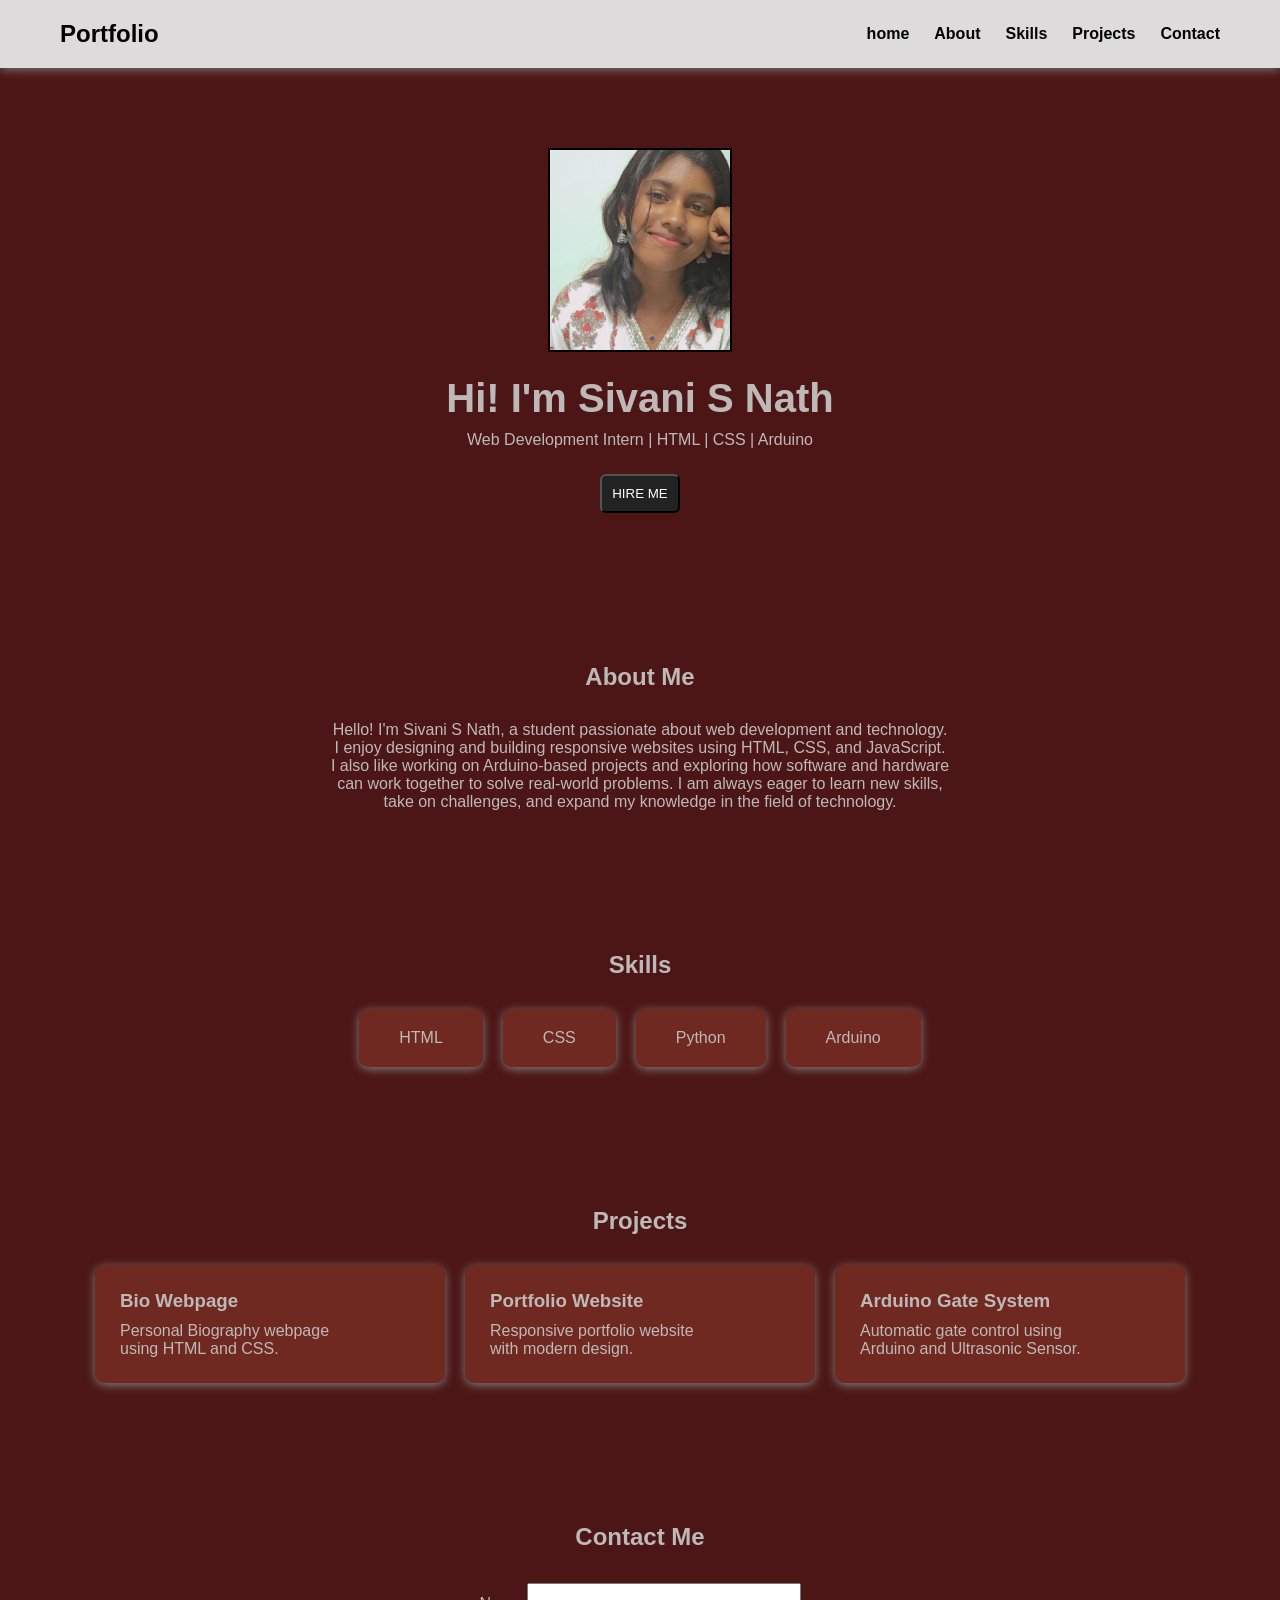
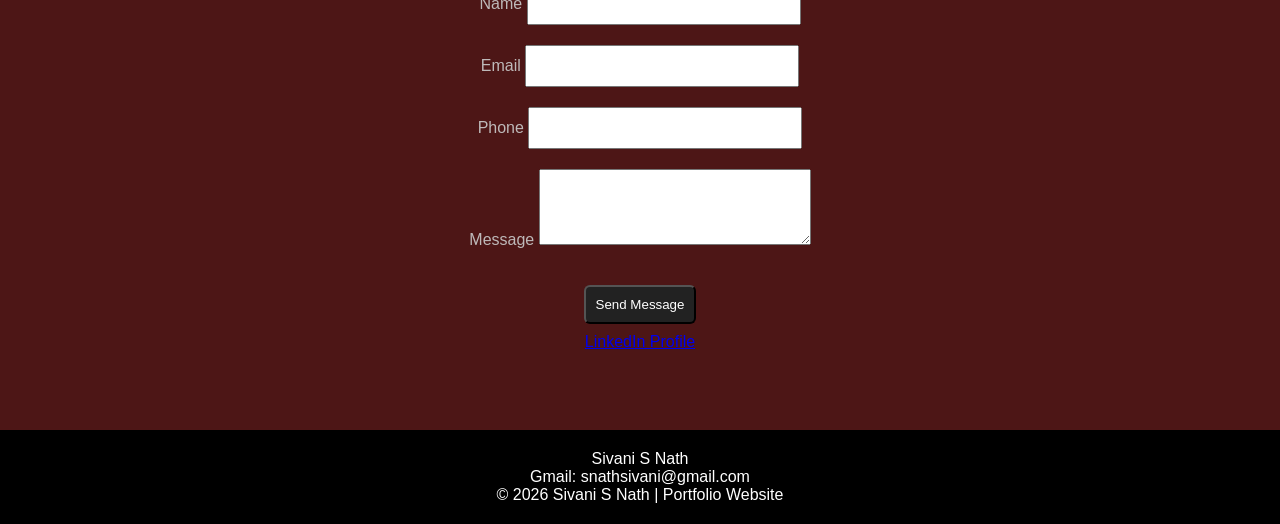
<file: index.html>
<!DOCTYPE html>
<html>
    <head>
        <title> My Portfolio </title>
        <link rel="stylesheet" href="portfolio.css">
    </head>
    <body>
        <nav>
            <h1> Portfolio </h1>
            <ul>
                <li><a href="#home">home</a></li>
                <li><a href="#about">About</a></li>
                <li><a href="#skills">Skills</a></li>
                <li><a href="#projects">Projects</a></li>
                <li><a href="#contact">Contact</a></li>
            </ul>
        </nav>
        <section id="home" class="hero">
            <img src="siva2.jpg" alt="profile image">
            <h1> Hi! I'm Sivani S Nath</h1>
            <p> Web Development Intern | HTML | CSS | Arduino </p>
            <button> HIRE ME </button>
        </section>
        <section id="about" class="border">
            <h2> About Me </h2>
            <p class="para">
Hello! I'm Sivani S Nath, a student passionate about web development and technology.<br>
 I enjoy designing and building responsive websites using HTML, CSS, and JavaScript.<br>
  I also like working on Arduino-based projects and exploring how software and hardware<br>
   can work together to solve real-world problems. I am always eager to learn new skills,<br>
    take on challenges, and expand my knowledge in the field of technology.
</p>
        </section>
        <section id="skills">
            <h2> Skills</h2>
            <div class="skill-container">
                <div class="card"> HTML </div>
                <div class="card"> CSS </div>
                <div class="card"> Python </div>
                <div class="card"> Arduino </div>
            </div>
        </section>
        <section id="projects">
            <h2> Projects</h2>
            <div class="project-container">
                <div class="project-card">
                    <h3> Bio Webpage </h3>
                    <p> Personal Biography webpage<br> using HTML and CSS.</p>
                </div>
            <div class="project-card">
                <h3> Portfolio Website </h3>
                    <p> Responsive portfolio website<br> with modern design.</p>
            </div>
            <div class="project-card">
                <h3> Arduino Gate System </h3>
                    <p> Automatic gate control using <br>Arduino and Ultrasonic Sensor.</p>
            </div>
        </section>
        <section id="contact">
            <h2> Contact Me</h2>
            <form>
        <div>
            <label for="Username"> Name </label>
            <input type="text" name="username" id="username">
        </div><br>
        <div>
            <label for="email"> Email </label>
            <input type="email" name="email" id="email">
        </div><br>
        <div>
            <label for="phone"> Phone </label>
            <input type="number" name="number" id="number">
        </div><br>
        <div>
            <label for="message"> Message </label>
            <textarea type="message" name="message" rows="3" required></textarea>
        </div><br><br>
        <button type="submit"> Send Message</button><br>
        </form>
       <div class="linkedin"><br><br>
            <a href="https://www.linkedin.com/in/sivani-s-nath-025b51387">LinkedIn Profile</a>
        </div>
        </section>
        <footer>
            <p>Sivani S Nath</p>
            <p>Gmail: snathsivani@gmail.com</p>
            <p>&copy; 2026 Sivani S Nath | Portfolio Website</p>
        </footer>
    </body>
</html>
</file>
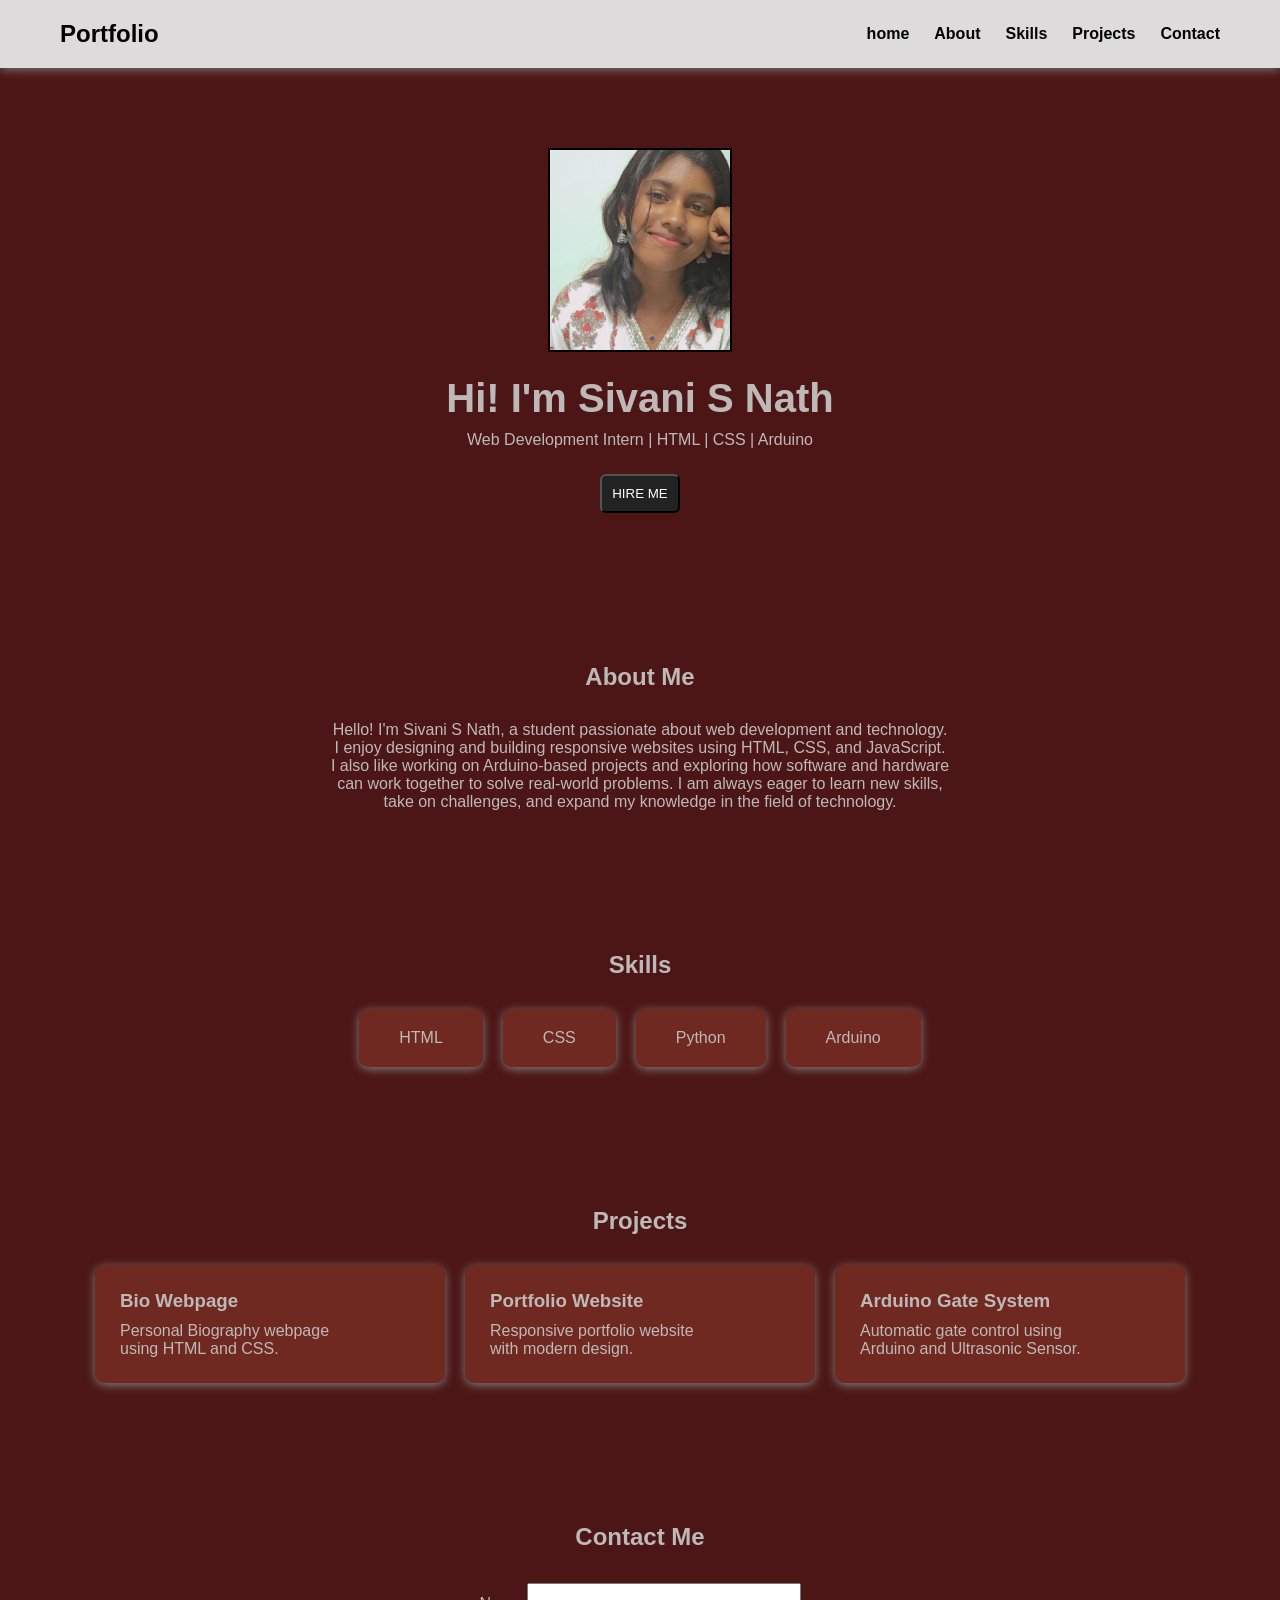
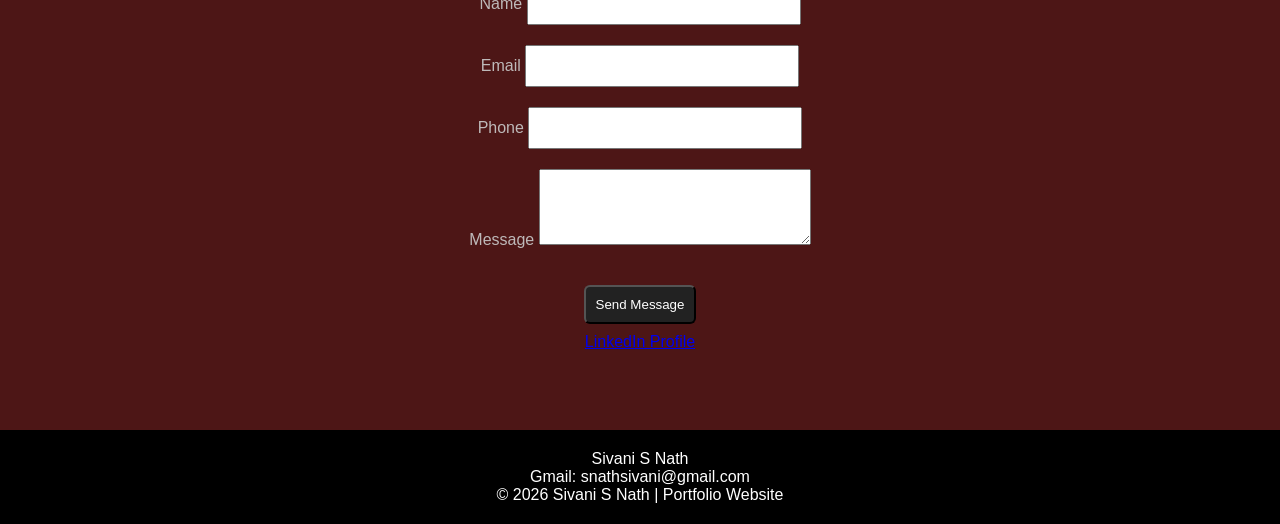
<file: portfolio.html>
<!DOCTYPE html>
<html>
    <head>
        <title> My Portfolio </title>
        <link rel="stylesheet" href="portfolio.css">
    </head>
    <body>
        <nav>
            <h1> Portfolio </h1>
            <ul>
                <li><a href="#home">home</a></li>
                <li><a href="#about">About</a></li>
                <li><a href="#skills">Skills</a></li>
                <li><a href="#projects">Projects</a></li>
                <li><a href="#contact">Contact</a></li>
            </ul>
        </nav>
        <section id="home" class="hero">
            <img src="siva2.jpg" alt="profile image">
            <h1> Hi! I'm Sivani S Nath</h1>
            <p> Web Development Intern | HTML | CSS | Arduino </p>
            <button> HIRE ME </button>
        </section>
        <section id="about" class="border">
            <h2> About Me </h2>
            <p class="para">
Hello! I'm Sivani S Nath, a student passionate about web development and technology.<br>
 I enjoy designing and building responsive websites using HTML, CSS, and JavaScript.<br>
  I also like working on Arduino-based projects and exploring how software and hardware<br>
   can work together to solve real-world problems. I am always eager to learn new skills,<br>
    take on challenges, and expand my knowledge in the field of technology.
</p>
        </section>
        <section id="skills">
            <h2> Skills</h2>
            <div class="skill-container">
                <div class="card"> HTML </div>
                <div class="card"> CSS </div>
                <div class="card"> Python </div>
                <div class="card"> Arduino </div>
            </div>
        </section>
        <section id="projects">
            <h2> Projects</h2>
            <div class="project-container">
                <div class="project-card">
                    <h3> Bio Webpage </h3>
                    <p> Personal Biography webpage<br> using HTML and CSS.</p>
                </div>
            <div class="project-card">
                <h3> Portfolio Website </h3>
                    <p> Responsive portfolio website<br> with modern design.</p>
            </div>
            <div class="project-card">
                <h3> Arduino Gate System </h3>
                    <p> Automatic gate control using <br>Arduino and Ultrasonic Sensor.</p>
            </div>
        </section>
        <section id="contact">
            <h2> Contact Me</h2>
            <form>
        <div>
            <label for="Username"> Name </label>
            <input type="text" name="username" id="username">
        </div><br>
        <div>
            <label for="email"> Email </label>
            <input type="email" name="email" id="email">
        </div><br>
        <div>
            <label for="phone"> Phone </label>
            <input type="number" name="number" id="number">
        </div><br>
        <div>
            <label for="message"> Message </label>
            <textarea type="message" name="message" rows="3" required></textarea>
        </div><br><br>
        <button type="submit"> Send Message</button><br>
        </form>
       <div class="linkedin"><br><br>
            <a href="https://www.linkedin.com/in/sivani-s-nath-025b51387">LinkedIn Profile</a>
        </div>
        </section>
        <footer>
            <p>Sivani S Nath</p>
            <p>Gmail: snathsivani@gmail.com</p>
            <p>&copy; 2026 Sivani S Nath | Portfolio Website</p>
        </footer>
    </body>
</html>
</file>
<file: portfolio.css>
*{
    margin: 0;
    padding: 0;
    font-family: Arial,sans-serif;
}
body{
    background-color: rgb(77, 22, 22);
    color: #beb9b9;
}
nav{
    display: flex;
    justify-content: space-between;
    align-items:center;
    padding: 20px 60px;
    background: rgb(221, 219, 219);
    box-shadow: 0 1px 10px grey;
}
nav a{
    color: #0c0c0c;
    text-decoration: none;
    border-bottom: #222;
    border-bottom: #333;
}
nav a:hover{
    border-bottom: 2px solid #333;
    color: #333;
}
nav ul{
    display: flex;
    list-style: none;
}
nav ul li{
    margin-left: 25px;
    color: black;
    font-weight: bold;
}
nav ul li a{
    text-decoration: none;
    color: black;
    font-weight: bold;
}
nav h1{
    color: black;
}
.hero{
    text-align: center;
    padding: 80px 20px;
}
.hero img{
    width: 180px;
    height: 200px;
    object-fit: cover;
    margin-bottom: 20px;
    border: 2px solid black;
}
.hero h1{
    font-size: 40px;
    margin-bottom: 10px;
}
.hero p{
    margin-bottom: 25px;
}
button{
    background-color: #222;
    color: white;
    text-decoration: none;
    padding: 10px 10px;
    border-radius: 6px;
}
section{
    padding: 70px 80px;
}
section h2{
    text-align: center;
    margin-bottom: 30px;
}
.skill-container{
    display: flex;
    justify-content: center;
    flex-wrap: wrap;
    gap: 20px;
}
.card:hover{
    color: #070707;
    transform: translateY(3px);
}
.card{
    background:  rgba(117, 44, 35, 0.87);
    padding: 20px 40px;
    box-shadow:0 2px 10px grey;
    border-radius: 10px;
}
.project-container{
    display: flex;
    justify-content: center;
    flex-wrap: wrap;
    gap: 20px;
}
.project-card{
    width: 300px;
    background:  rgba(117, 44, 35, 0.87);
    padding: 25px;
    border-radius: 10px;
    box-shadow: 0 2px 10px grey;
}
.project-card:hover{
    color: #e6dcdc;
    transform: translateY(3px);
}
.project-card h3{
    margin-bottom: 10px;
}
#contact{
    text-align: center;
}
footer{
    background: black;
    color: white;
    text-align: center;
    padding: 20px;
}
.para{
    text-align: center;
}
div img{
    width: 30px;
    height: 30px;
    margin-bottom: 20px;
    border-radius: 10px;
}
.img {
    display: flex;
    flex-direction: row;
    
}
textarea{
    resize: vertical;
}
input,
textarea{
    width: 250px;
    padding: 10px;
    margin-top: 2px;
    font-size: 16px;
}
.linkedin{
    display: flex;
    align-items: center;
    justify-content: center;
}
</file>
